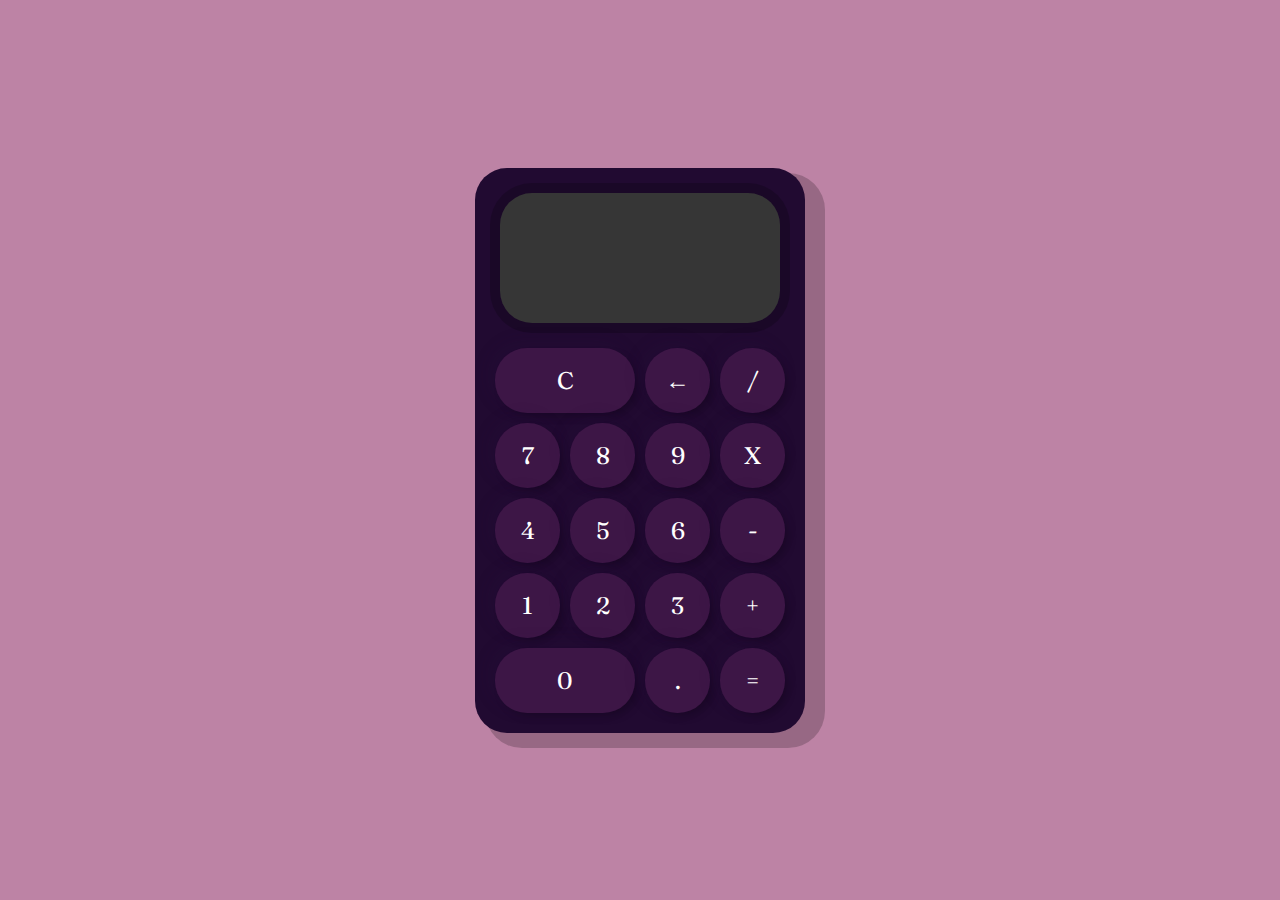
<file: Calculadora/index.html>
<!DOCTYPE html>
<html lang="en">
<head>
    <meta charset="UTF-8">
    <meta name="viewport" content="width=device-width, initial-scale=1.0">
    <title>Calculadora</title>
    <link href="https://fonts.googleapis.com/css2?family=Fraunces&display=swap" rel="stylesheet">
    <link href="index.css" rel="stylesheet" />
    <script src="Display.js" type="text/javascript"></script>
    <script src="Calculadora.js" type="text/javascript"></script>
    <script src="index.js" type="text/javascript" defer></script>
</head>
<body>
    <div class="container">
        <div class="calculadora">
            <div class="display">
                <div id="valor-anterior"></div>
                <div id="valor-actual"></div>
            </div>
            <button class="col-2" onclick="display.borrarTodo()">C</button>
            <button onclick="display.borrar()">&larr;</button>
            <button class="operador" value="dividir">/</button>
            <button class="numero">7</button>
            <button class="numero">8</button>
            <button class="numero">9</button>
            <button class="operador" value="multiplicar">X</button>
            <button class="numero">4</button>
            <button class="numero">5</button>
            <button class="numero">6</button>
            <button class="operador" value="restar">-</button>
            <button class="numero">1</button>
            <button class="numero">2</button>
            <button class="numero">3</button>
            <button class="operador" value="sumar">+</button>
            <button class="col-2 numero">0</button>
            <button class="numero">.</button>
            <button class="operador" value="igual">=</button>
        </div>
    </div>
</body>
</html>
</file>
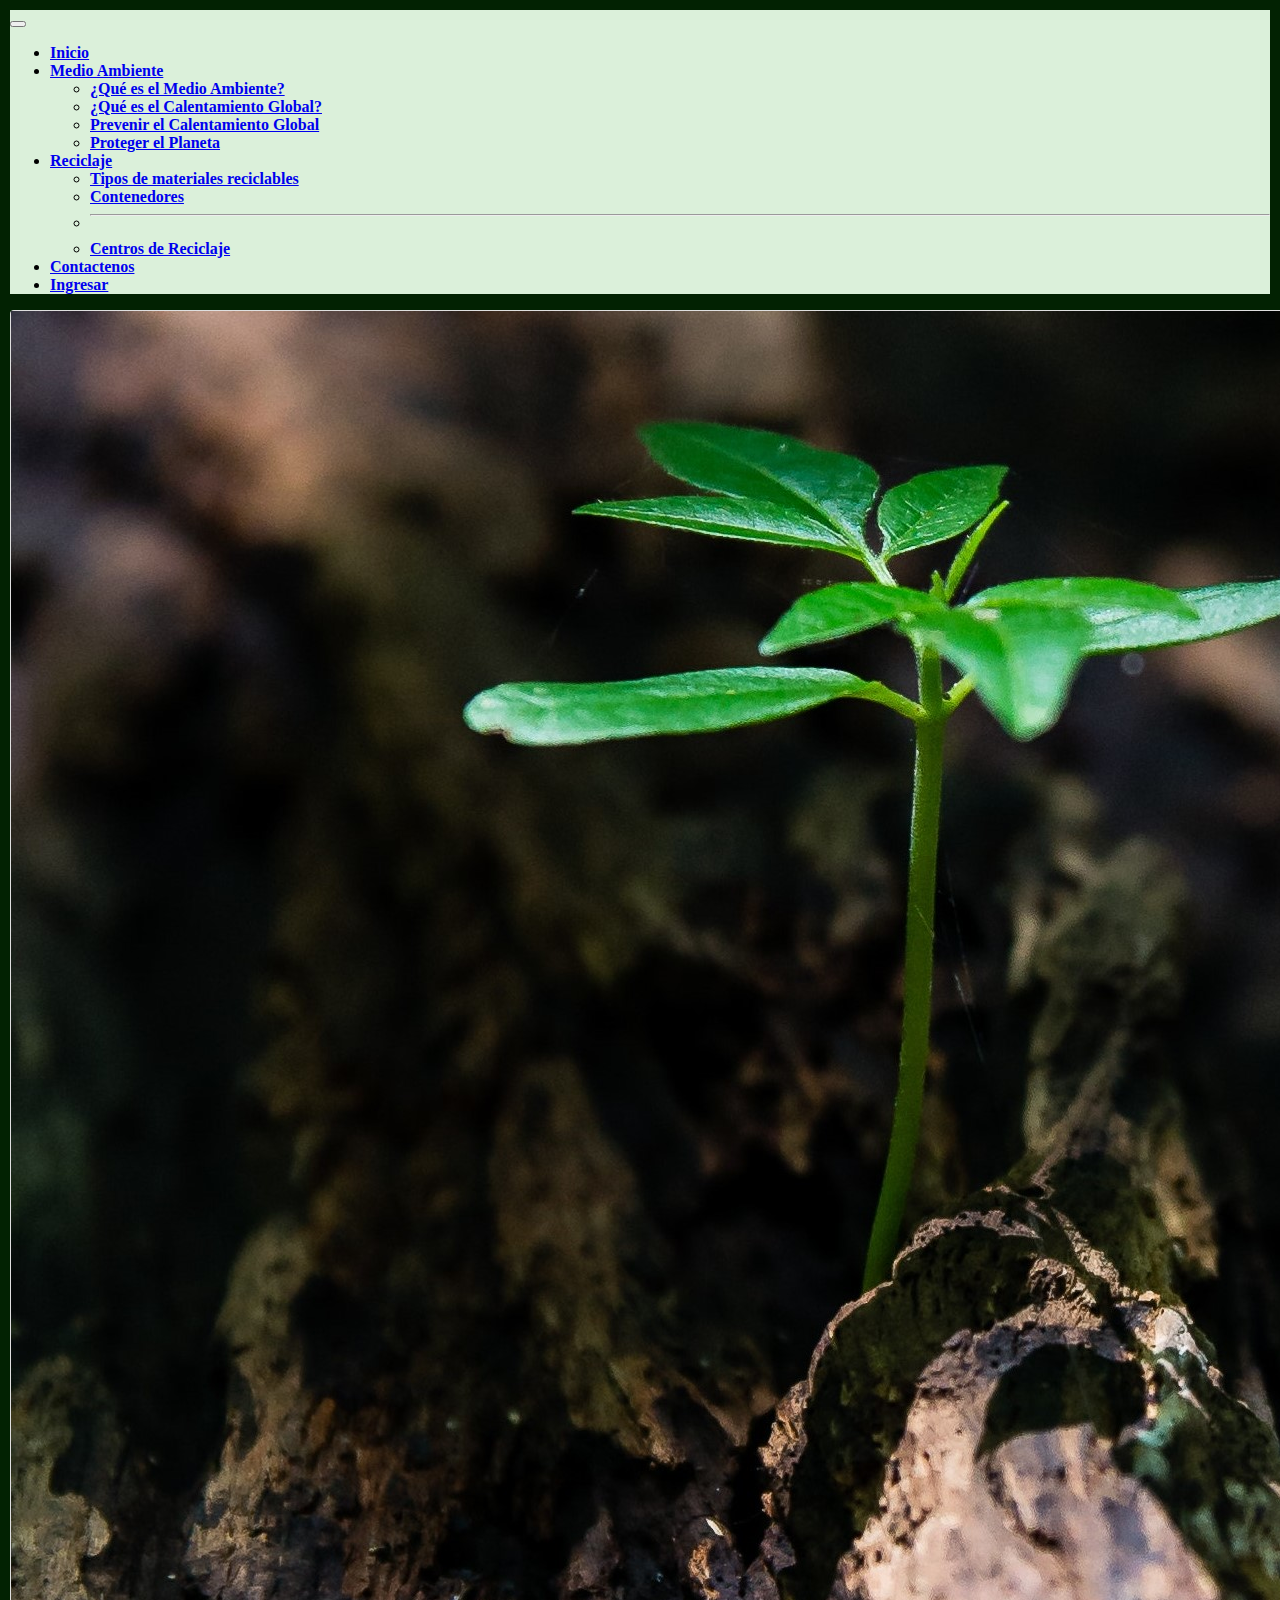
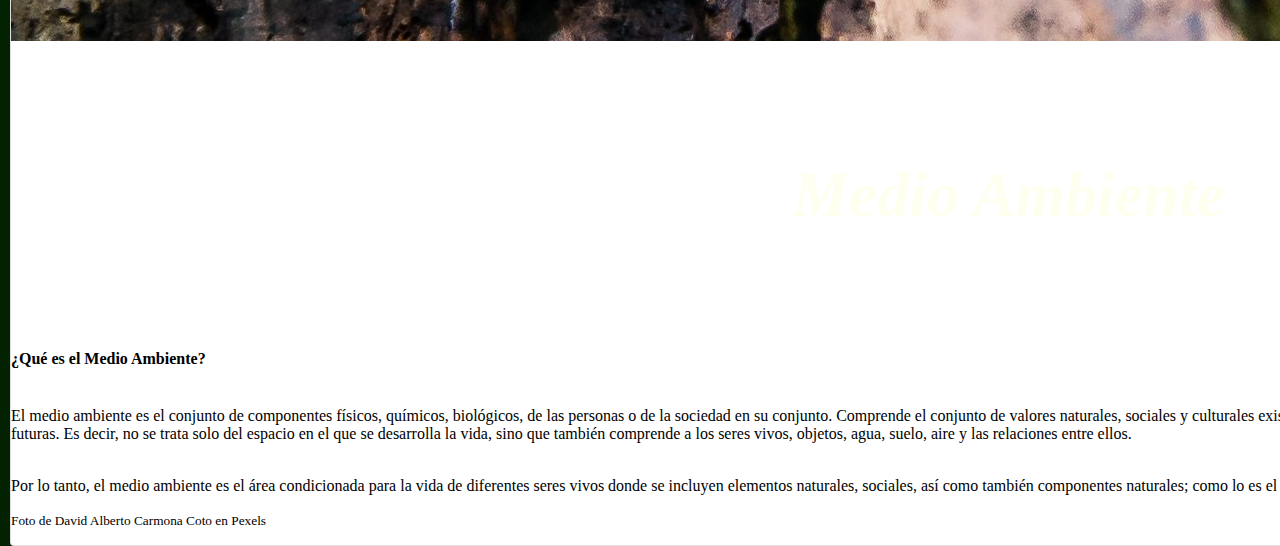
<file: Landing/index.html>
<!doctype html>
<html lang="en">
  <head>
    <meta charset="utf-8">
    <meta name="viewport" content="width=device-width, initial-scale=1">
    <link href="https://cdn.jsdelivr.net/npm/bootstrap@5.1.0/dist/css/bootstrap.min.css" rel="stylesheet" integrity="sha384-KyZXEAg3QhqLMpG8r+8fhAXLRk2vvoC2f3B09zVXn8CA5QIVfZOJ3BCsw2P0p/We" crossorigin="anonymous">
    <link rel="stylesheet" href="./index.css">
    <title>Medio Ambiente</title>
  </head>
  <body>


    <nav class="navbar navbar-expand-lg navbar-light bg-light">
        <div class="container-fluid">
          <a class="navbar-bran" href="#"></a>
          <button class="navbar-toggler" type="button" data-bs-toggle="collapse" data-bs-target="#navbarSupportedContent" aria-controls="navbarSupportedContent" aria-expanded="false" aria-label="Toggle navigation">
            <span class="navbar-toggler-icon"></span>
          </button>
          <div class="collapse navbar-collapse" id="navbarSupportedContent">
            <ul class="navbar-nav me-auto mb-2 mb-lg-0">
                <li class="nav-item">
                <a class="nav-link active" aria-current="page" href="#">Inicio</a>
                <li class="nav-item dropdown">
                    <a class="nav-link dropdown-toggle" href="#" id="navbarDropdown" role="button" data-bs-toggle="dropdown" aria-expanded="false">
                      Medio Ambiente</a>
                    <ul class="dropdown-menu" aria-labelledby="navbarDropdown">
                      <li><a class="dropdown-item" href="#">¿Qué es el Medio Ambiente?</a></li>
                      <li><a class="dropdown-item" href="#">¿Qué es el Calentamiento Global?</a></li>
                      <li><a class="dropdown-item" href="#">Prevenir el Calentamiento Global</a></li>
                      <li><a class="dropdown-item" href="#">Proteger el Planeta</a></li>
                    </ul>
                  </li>
              <li class="nav-item dropdown">
                <a class="nav-link dropdown-toggle" href="#" id="navbarDropdown" role="button" data-bs-toggle="dropdown" aria-expanded="false">
                  Reciclaje
                </a>
                <ul class="dropdown-menu" aria-labelledby="navbarDropdown">
                  <li><a class="dropdown-item" href="#">Tipos de materiales reciclables</a></li>
                  <li><a class="dropdown-item" href="#">Contenedores</a></li>
                  <li><hr class="dropdown-divider"></li>
                  <li><a class="dropdown-item" href="#">Centros de Reciclaje</a></li>
                </ul>
              </li>
              <li class="nav-item">
                <a class="nav-link" href="#">Contactenos</a>
              </li>
              <li class="nav-item">
                <a class="nav-link" href="#">Ingresar</a>
          </div>
        </div>
      </nav>

      <div class="card bg-dark text-white">
        <img src="./images/pexels-david-alberto-carmona-coto-1151418.jpg" class="card-img" alt="...">
        <div class="card-img-overlay">
          <h1 class="principal-title"><br>Medio Ambiente</br></h1>
          <p><br></br></p>
          <h4 class="card-title"><br>¿Qué es el Medio Ambiente?</br></h4>
          <p class="card-text"><br>El medio ambiente es el conjunto de componentes físicos, químicos, biológicos, de las personas o de la sociedad en su conjunto. Comprende el conjunto de valores naturales, sociales y culturales existentes en un lugar y en un momento determinado, que influyen en la vida del ser humano y en las generaciones futuras. Es decir, no se trata solo del espacio en el que se desarrolla la vida, sino que también comprende a los seres vivos, objetos, agua, suelo, aire y las relaciones entre ellos. </br></p>
          <p class="card-text"><br>Por lo tanto, el medio ambiente es el área condicionada para la vida de diferentes seres vivos donde se incluyen elementos naturales, sociales, así como también componentes naturales; como lo es el suelo, el agua y el aire ubicados en un lugar y en un momento específico.</br></p>
          <p class="card-text"><small class="text-muted">Foto de David Alberto Carmona Coto en Pexels</small></p>
        </div>
      </div>

      
      
    <script src="https://cdn.jsdelivr.net/npm/bootstrap@5.1.0/dist/js/bootstrap.bundle.min.js" integrity="sha384-U1DAWAznBHeqEIlVSCgzq+c9gqGAJn5c/t99JyeKa9xxaYpSvHU5awsuZVVFIhvj" crossorigin="anonymous"></script>

  </body>
</html>
</file>
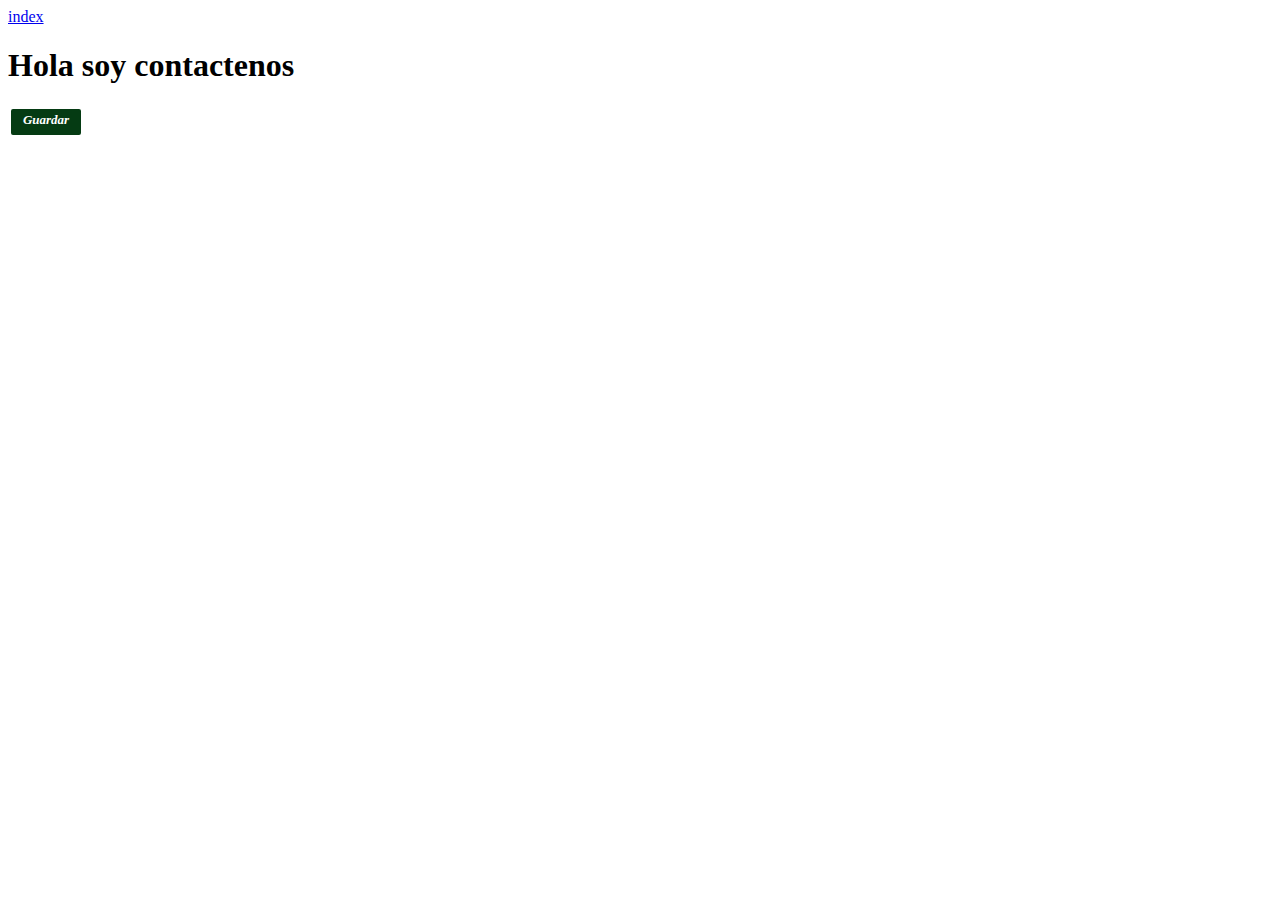
<file: Mi proyecto principal/contactenos.html>
<!DOCTYPE html>
<html lang="en">
<head>
    <meta charset="UTF-8">
    <meta http-equiv="X-UA-Compatible" content="IE=edge">
    <meta name="viewport" content="width=device-width, initial-scale=1.0">
    <title>Contactenos</title>
    <link rel="stylesheet" href="./style.css">
</head>
<body>
    <style>
        body{
            background: url(https://png.pngtree.com/thumb_back/fh260/background/20210521/pngtree-abstract-purple-blue-watercolor-water-mark-background-image_717238.jpg);
        }
    </style>
    <a href="index.html">index</a>
    <h1>Hola soy contactenos</h1>
    <div class="btn">Guardar</div>
    
</body>
</html>
</file>
<file: Calculadora/index.css>
* {
    font-family: 'Fraunces', serif;
    color: #fff;
}

body {
    margin: 0;
    background-color: #bd83a5;
}

.container {
    display: flex;
    justify-content: center;
    align-items: center;
    height: 100vh;
}

.calculadora {
    display: grid;
    grid-template-columns: repeat(4, 75px);
    grid-template-rows: 160px repeat(5, 75px);
    background-color: #210a31;
    padding: 15px;
    border-radius: 32px;
    box-shadow: 15px 10px 0px 5px #00000033;
}

button {
    cursor: pointer;
    margin: 5px;
    padding: 0;
    border-radius: 32px;
    font-size: 1.5em;
    border: none;
    background-color: #3d1646;
    box-shadow: 5px 5px 10px -3px #00000040, -5px -5px 15px 3px #2d11411f;
}

button:active {
    background-color: #45194b;
}

button:focus {
    outline: none;
}

.col-2 {
    grid-column: span 2;
}

.display {
    grid-column: 1 / -1;
    padding: 16px;
    display: flex;
    margin: 10px 10px 20px;
    flex-direction: column;
    align-items: flex-end;
    background-color: #363636;
    border-radius: 32px;
    text-align: right;
    justify-content: space-between;
    word-break: break-all;
    box-shadow: 0px 0px 0px 10px #00000033;
}

#valor-actual {
    font-size: 1.5em;
}

#valor-anterior {
    font-size: 2em;
}
</file>
<file: Landing/index.css>
body {
    margin: 10px;
    font-family: var(--bs-body-font-family);
    font-size: var(--bs-body-font-size);
    font-weight: var(--bs-body-font-weight);
    line-height: var(--bs-body-line-height);
    color: var(--bs-body-color);
    text-align: var(--bs-body-text-align);
    background-color: rgb(2, 34, 2);
    -webkit-text-size-adjust: 100%;
    -webkit-tap-highlight-color: transparent;
}

.container-fluid {
    background-color: #dbf0da;
    font-weight: bolder;
    
}

.navbar-bran {
    color: rgb(2, 59, 2);
}

.principal-title {
    color: ivory;
    text-shadow: rgb(104, 102, 102);
    text-align: center;
    font-size: 4rem;
    font-style: oblique;
    font-weight: bold;
}

.card {
    position:absolute;
    display: flex;
    flex-direction: column;
    min-width: 0;
    word-wrap: break-word;
    background-color: #fff;
    background-clip: border-box;
    border: 1px solid rgba(0,0,0,.125);
    border-radius: .25rem;
}
</file>
<file: Mi proyecto principal/style.css>
table, th,tr, td {
    border: solid 1px black;
}
th{
    background-color: black;
    text-align: center;
    color: white;
}
.btn{
    width: 70px;
    border: solid 3px;
    height: 23px;
    padding-top: 3px;
    text-align: center;
    font-size: 13px;
    color: white;
    background: rgb(5, 59, 19);
    font-style: italic;
    border-radius: 5px;
    cursor: pointer;
    font-weight: bold;
    transition: all 0.5s ease-in-out;
    opacity: 0.9s;
}
.btn:hover{
    background: darkcyan;
}
input.txtcaja{
    border-radius: 2px;
    border: solid 0px;
    font-size: 18px;
    background:lightblue;
    transition: all 0.5s ease-in-out;
}
input.txtcaja:hover{
    background: lightcyan;
}
</file>
